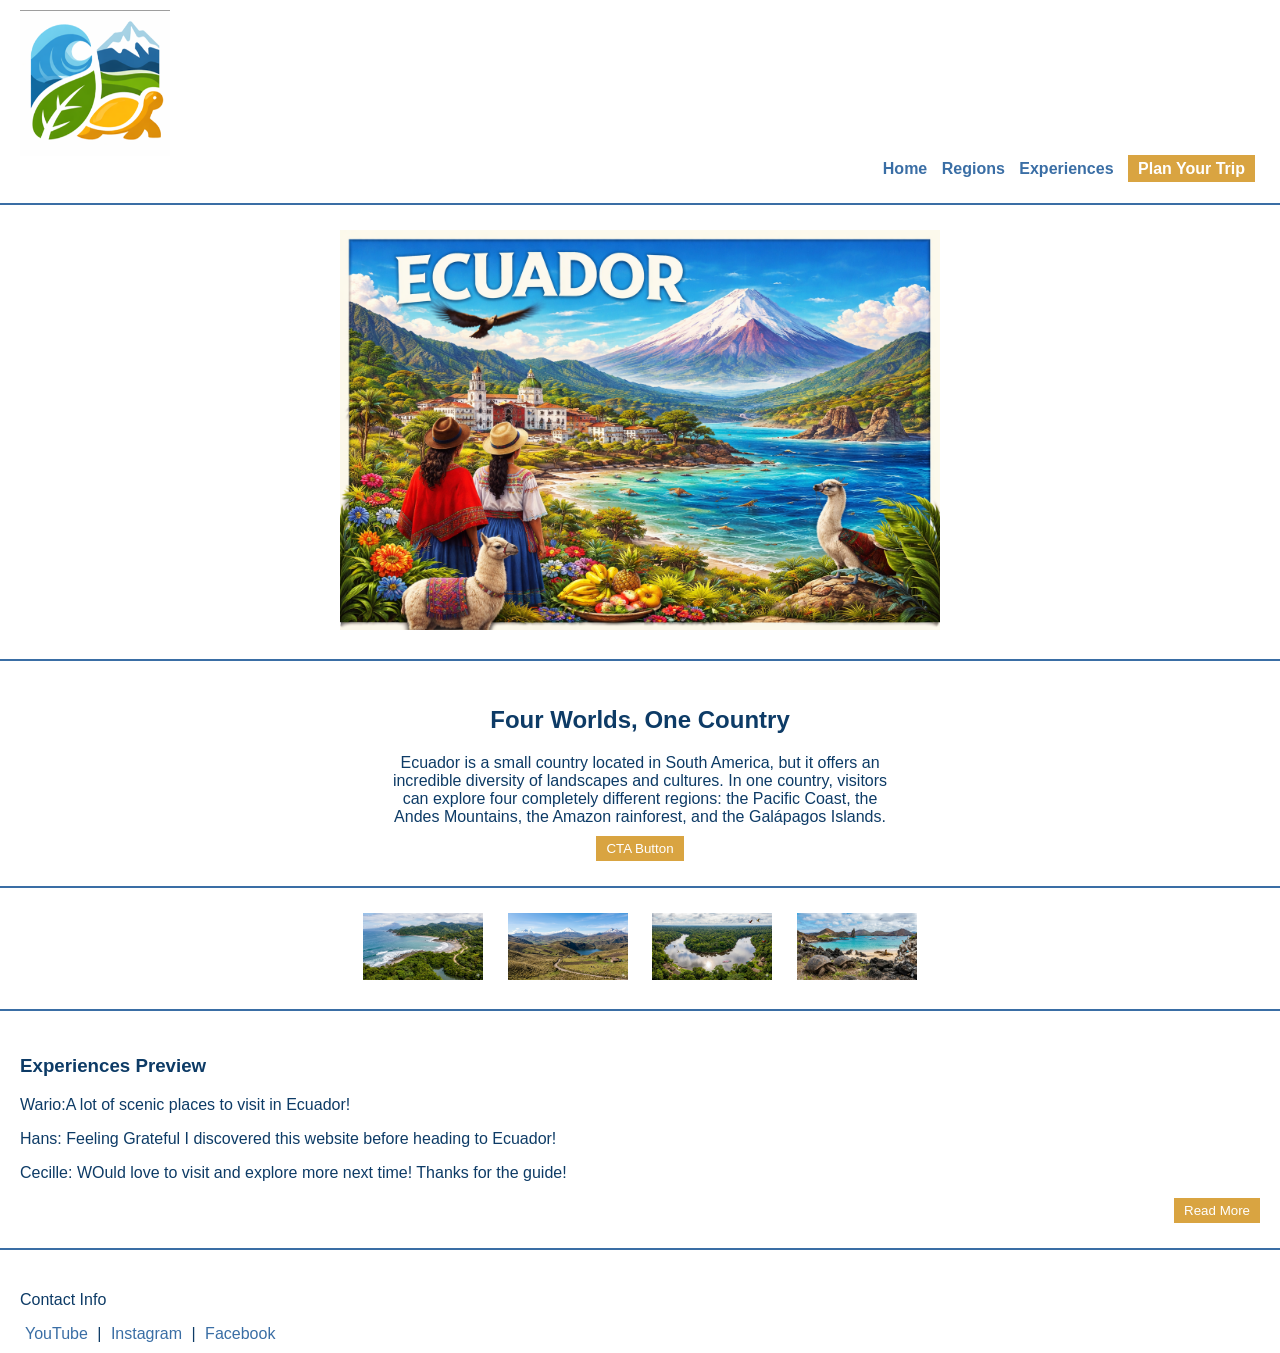
<file: docs/Saldarriaga's Main Page.html>
<!--Blue Villarete
    Role: Team Lead
    Sources: W3Schools-->

<!DOCTYPE html>
<html>
<head>
    <title>Home Page Wireframe</title>
    <link rel="stylesheet" href="main.css">
</head>

<body>

    <header class="header">
        <div class="logo">
            <img src="subpages/logo.png" alt="Logo" width="150">
        </div>
        <nav class="nav-links">
            <a href="#">Home</a>
            <a href="#">Regions</a>
            <a href="#">Experiences</a>
            <a href="#" class="trip-button">Plan Your Trip</a>
        </nav>
    </header>

    <hr>

    <div class="hero">
        <img src="subpages/le Hero.png" alt="Eye-catching Image" width="600">
    </div>

    <hr>

    <div class="intro">
        <h2>Four Worlds, One Country</h2>
        <p>Ecuador is a small country located in South America, but it offers an incredible diversity of landscapes and cultures. In one country, visitors can explore four completely different regions: the Pacific Coast, the Andes Mountains, the Amazon rainforest, and the Galápagos Islands.</p>
        <button>CTA Button</button>
    </div>

    <hr>

    <div class="regions-row">
        <img src="subpages/costa.png" alt="Costa" width="120">
        <img src="subpages/andes.png" alt="Andes" width="120">
        <img src="subpages/amazon.png" alt="Amazon" width="120">
        <img src="subpages/galapogos.png" alt="Galapagos" width="120">
    </div>

    <hr>

    <div class="experiences">
        <div class="preview">
            <h3>Experiences Preview</h3>
            <p>Wario:A lot of scenic places to visit in Ecuador!</p>
            <p>Hans: Feeling Grateful I discovered this website before heading to Ecuador!</p>
            <p>Cecille: WOuld love to visit and explore more next time! Thanks for the guide!</p>
        </div>
        <div class="read-more">
            <button>Read More</button>
        </div>
    </div>

    <hr>

    <footer class="footer">
        <div class="contact-info">
            <p>Contact Info</p>
        </div>
        <div class="social-links">
            <a href="https://www.youtube.com/" target="_blank">YouTube</a> |
            <a href="https://www.instagram.com/" target="_blank">Instagram</a> |
            <a href="https://www.facebook.com/" target="_blank">Facebook</a>
        </div>
    </footer>

</body>
</html>
</file>
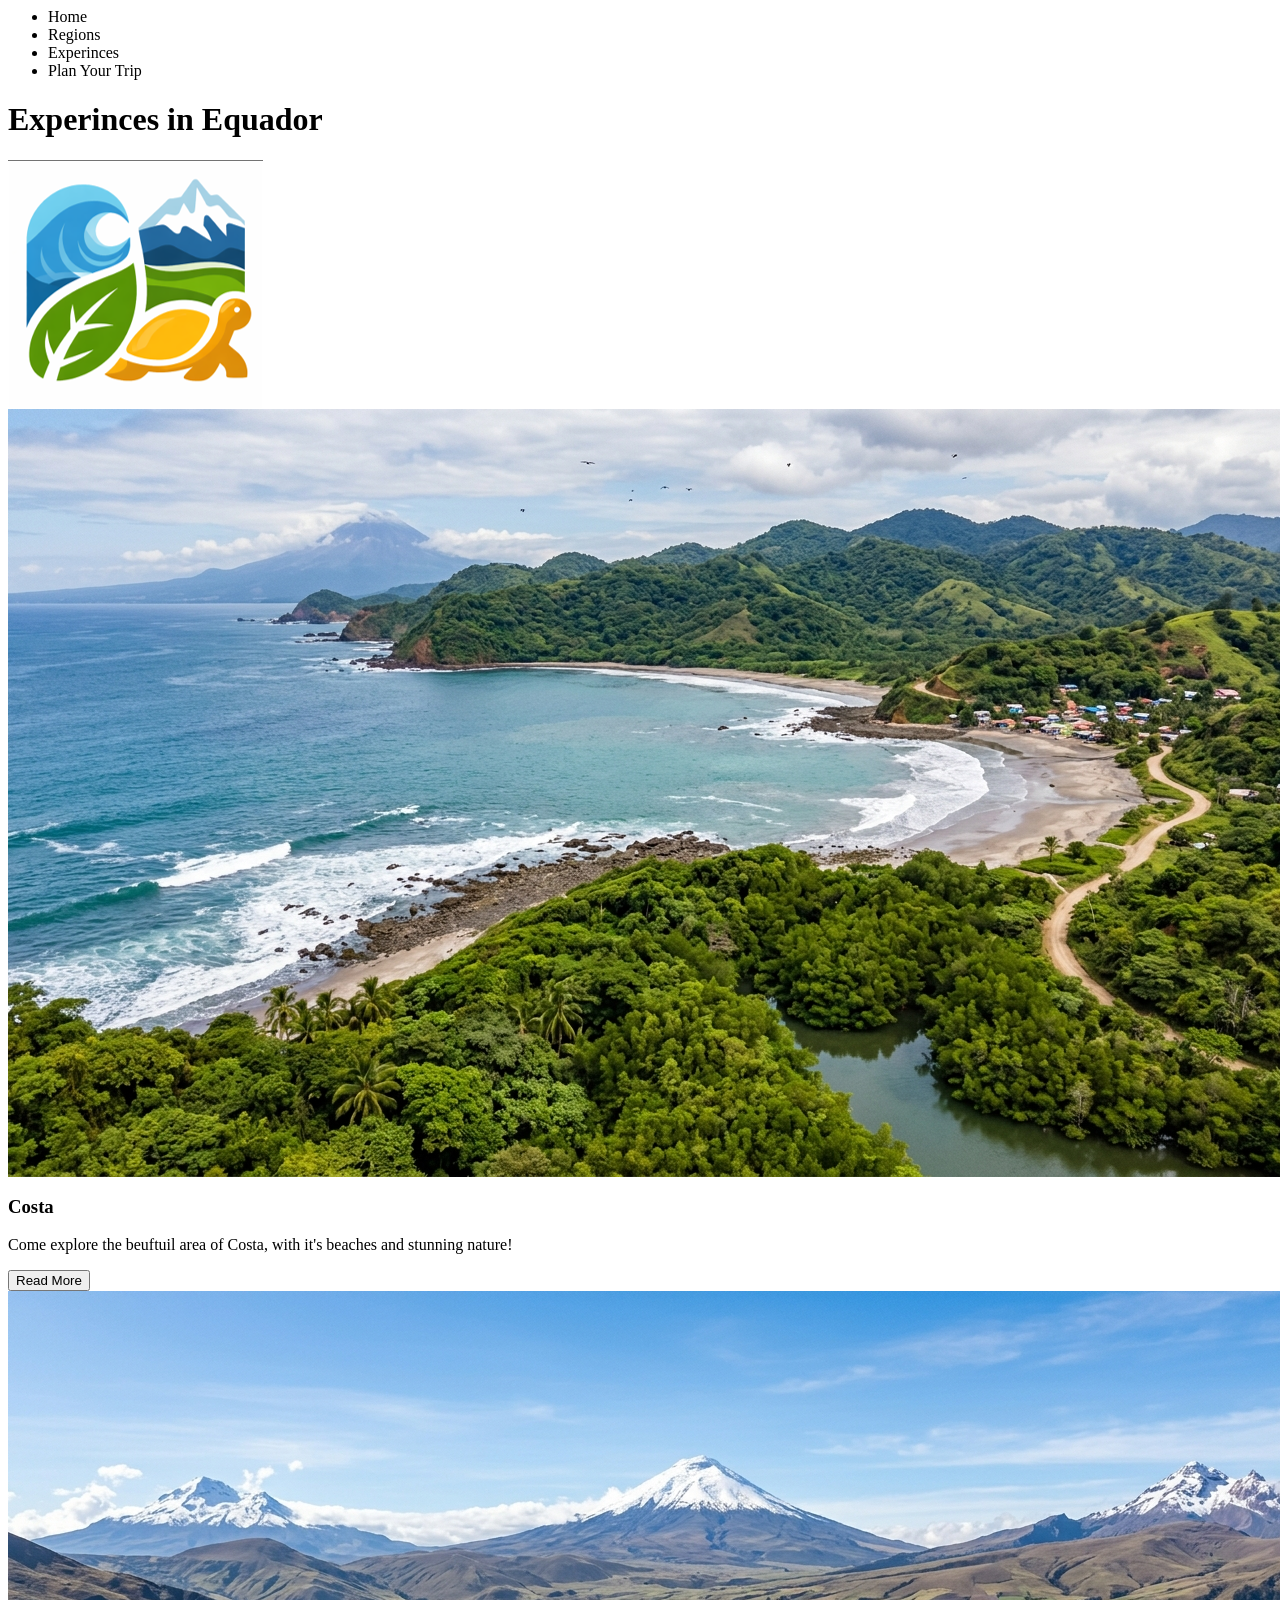
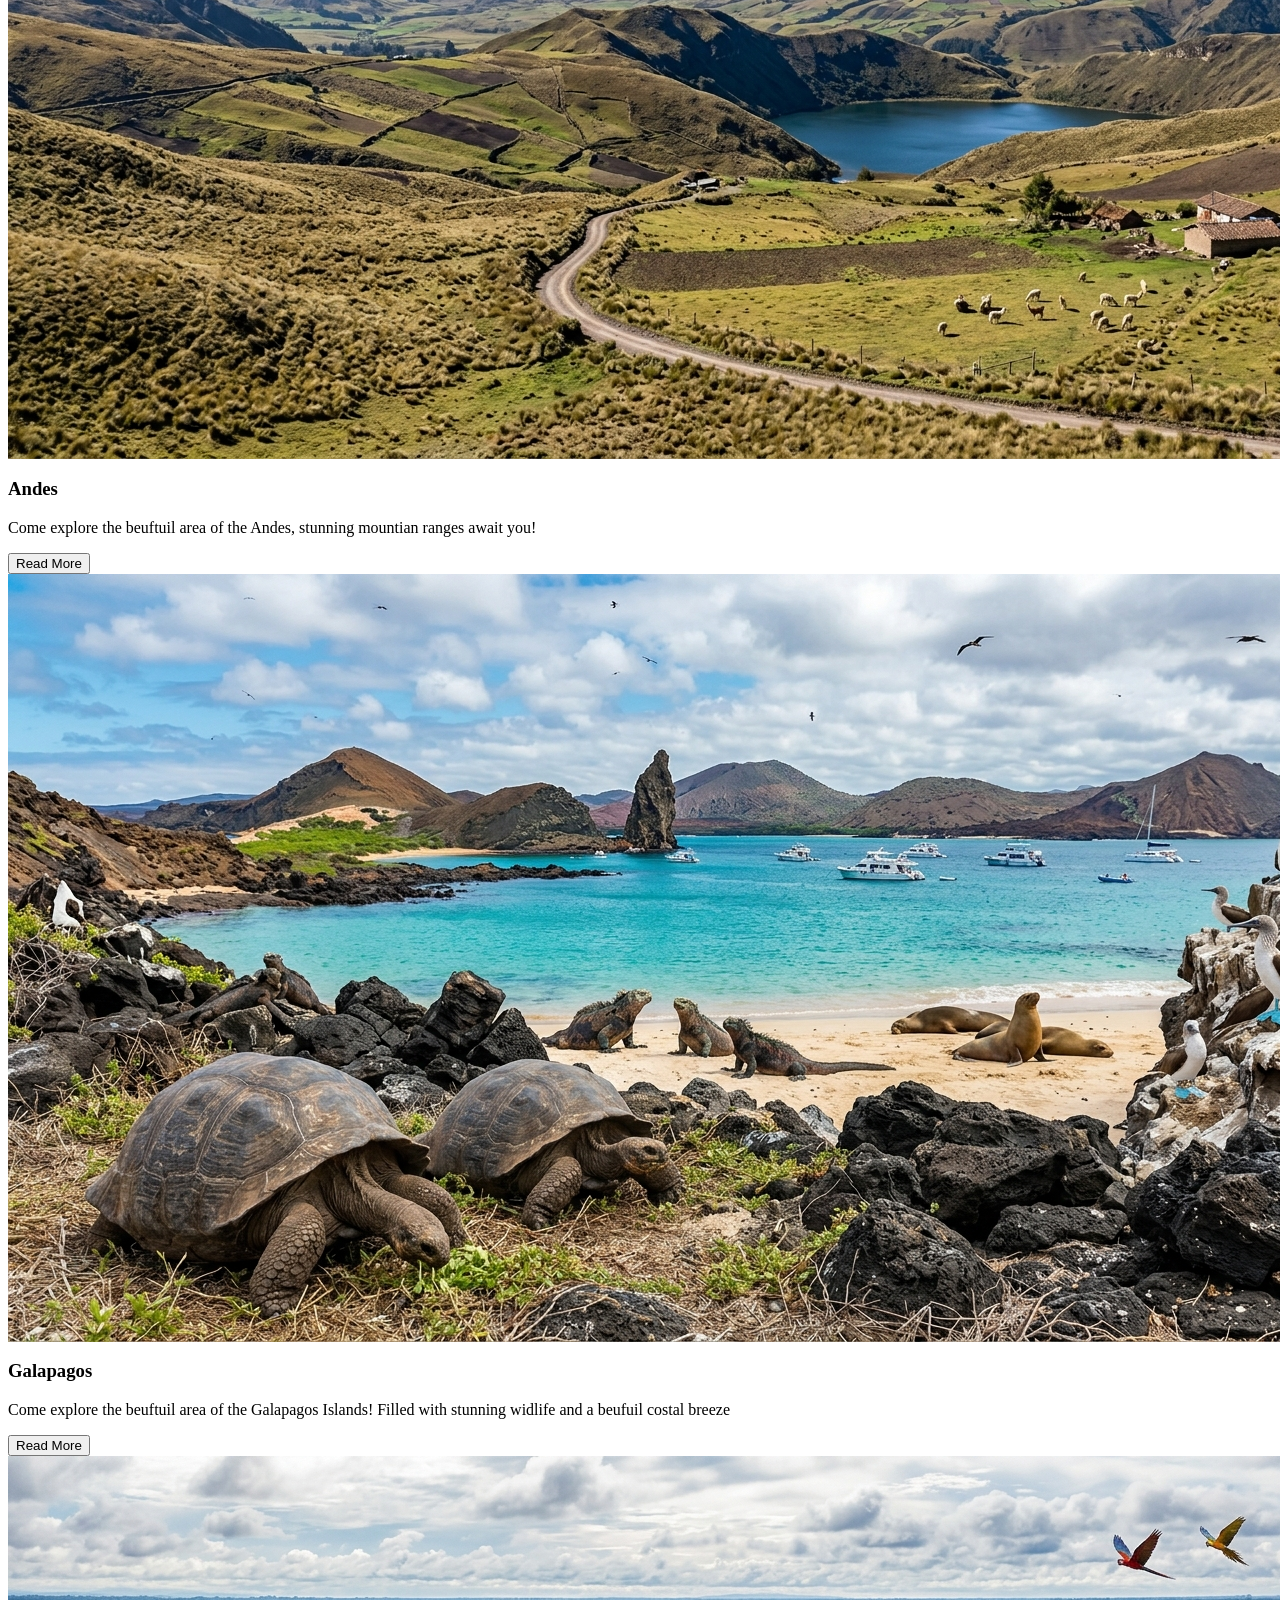
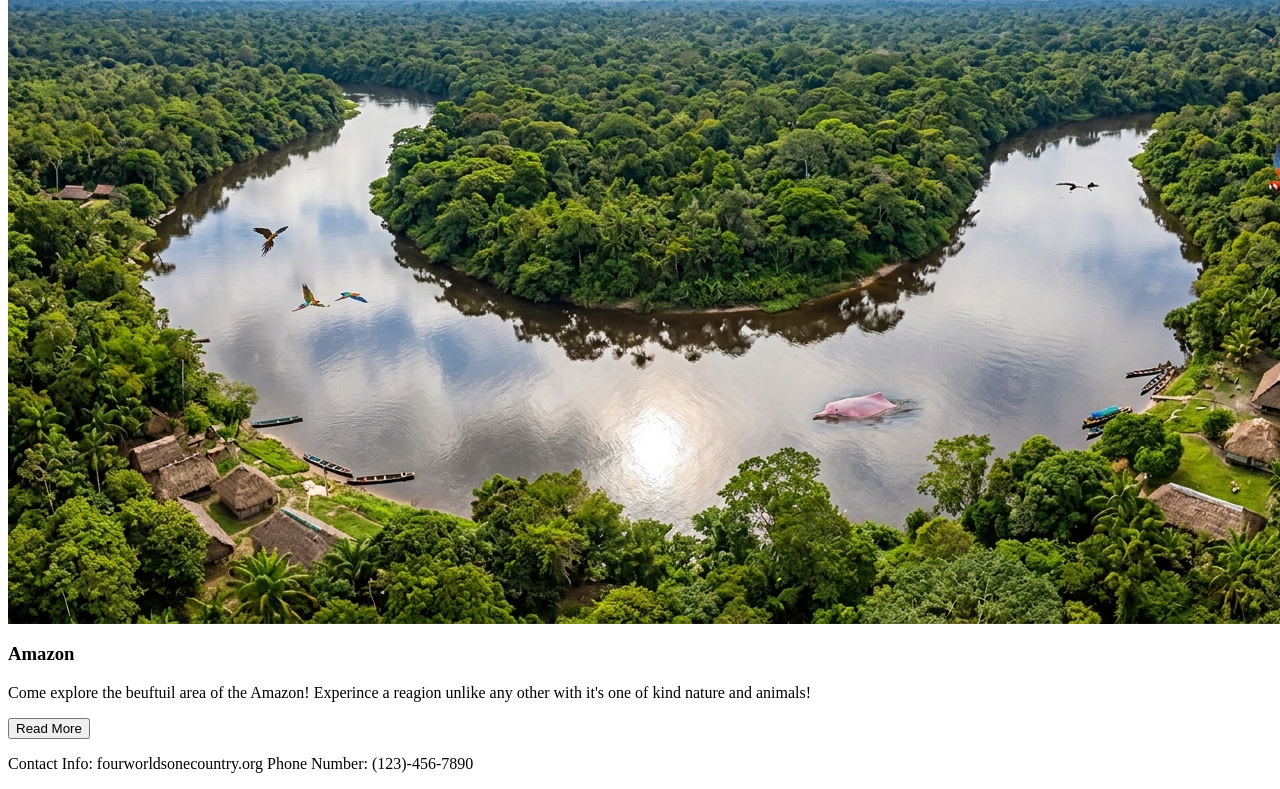
<file: docs/subpages/destnaitions.html>
<!--
Author: Joseph Duren
WWD130
3/18/2026

Sorces:
[0] https://www.w3schools.com/tags/tag_button.asp - creates the HTML code for the "Read Me" buttons
-->
<html>
<head>
    <title>Four Worlds One Country</title>
</head>
<body>
    <nav>
        <ul>
            <li> Home </li>
            <li> Regions </li>
            <li> Experinces </li>
            <li> Plan Your Trip </li>
        </ul>
    </nav>
    <main>
        <div class="logo">
            <h1>Experinces in Equador</h1>
            <img src="logo.png" alt="logo">
        </div>
        <div class="Equador Places">
            <img src="costa.png" alt="costa">
            <h3>Costa</h3>
            <p>Come explore the beuftuil area of Costa, with it's beaches and stunning nature!</p>
            <button class="button1">Read More</button>
            <br>
            <img src="andes.png" alt="andes">
            <h3>Andes</h3>
            <p>Come explore the beuftuil area of the Andes, stunning mountian ranges await you!</p>
            <button class="button2">Read More</button>
            <br>
            <img src="galapogos.png" alt="galapogos">
            <h3>Galapagos</h3>
            <p>Come explore the beuftuil area of the Galapagos Islands! 
                Filled with stunning widlife and a beufuil costal breeze</p>
            <button class="button3">Read More</button>
            <img src="amazon.png" alt="amazon">
            <h3>Amazon</h3>
            <p>Come explore the beuftuil area of the Amazon! 
                Experince a reagion unlike any other with it's one of kind nature and animals!</p>
            <button class="button3">Read More</button>
        </div>
        <footer>
        <p>Contact Info: fourworldsonecountry.org Phone Number: (123)-456-7890</p>
      </footer>
    </body>
</html>
</file>
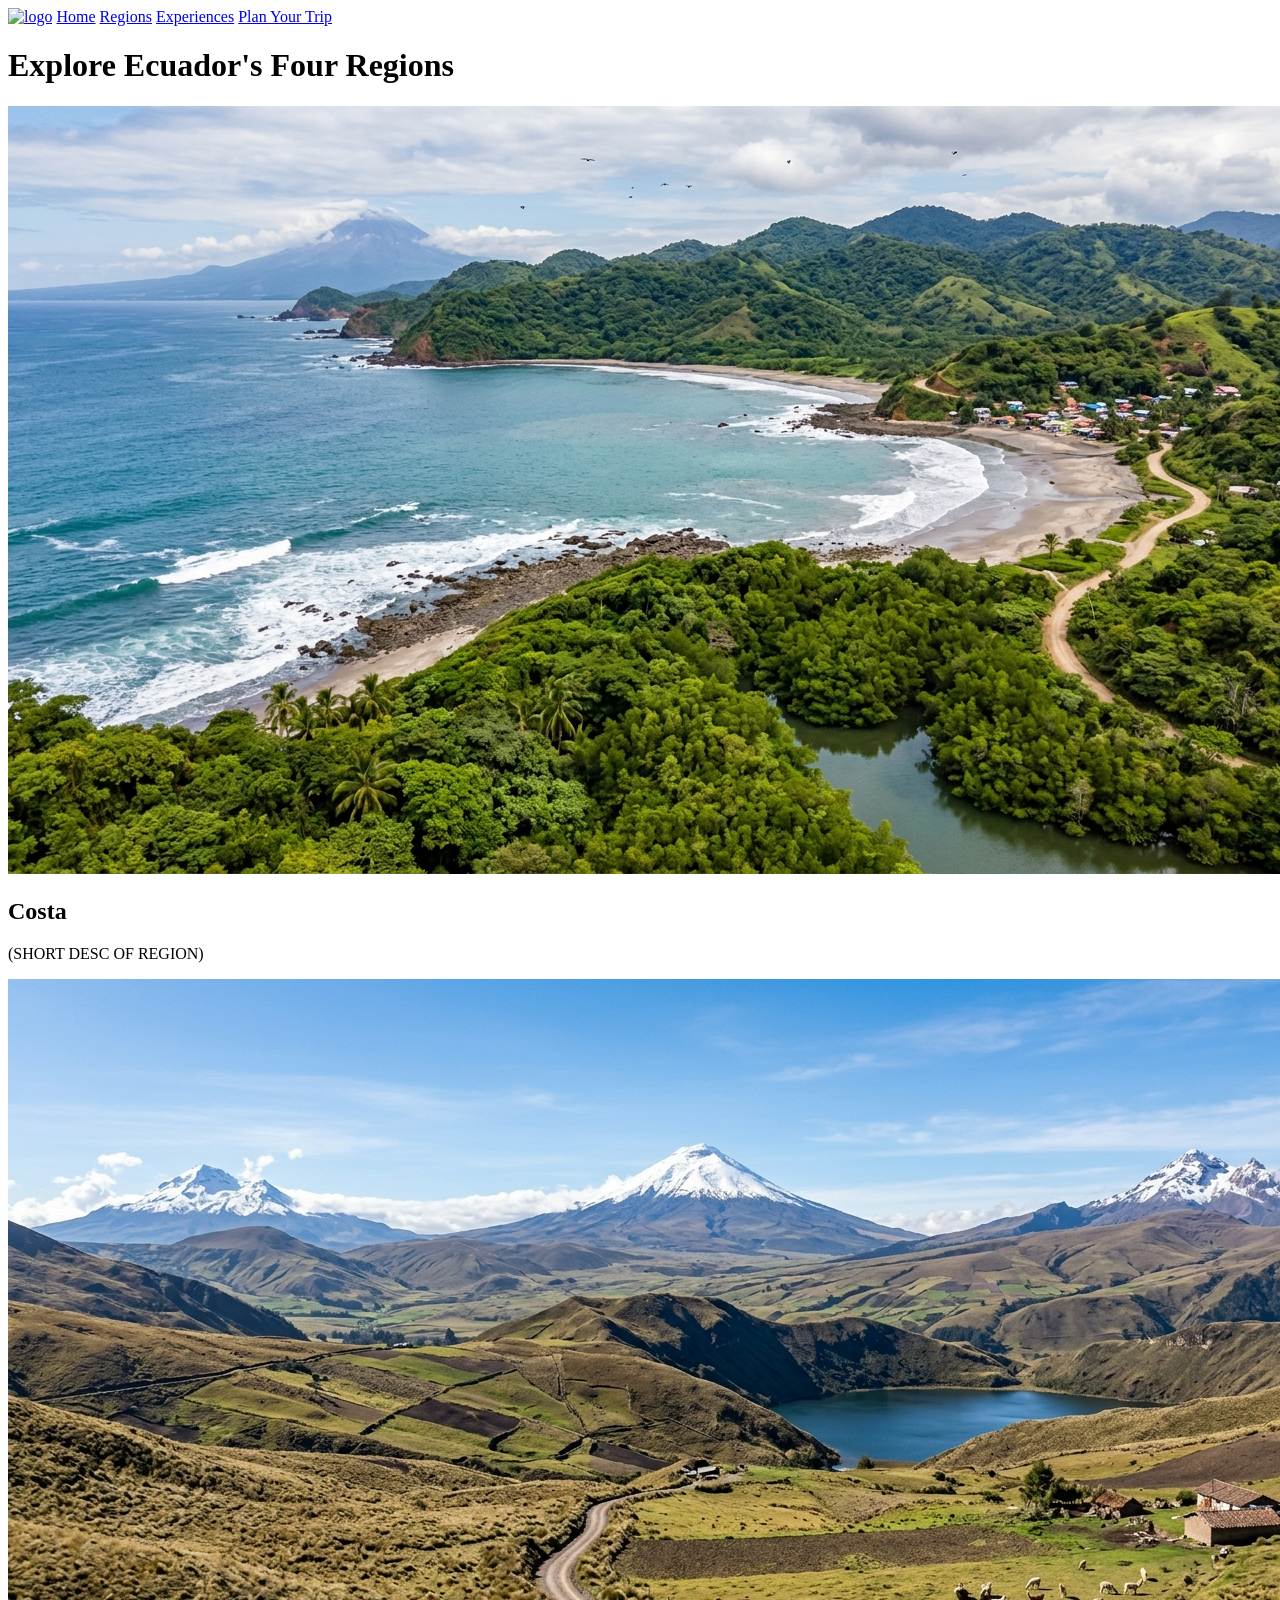
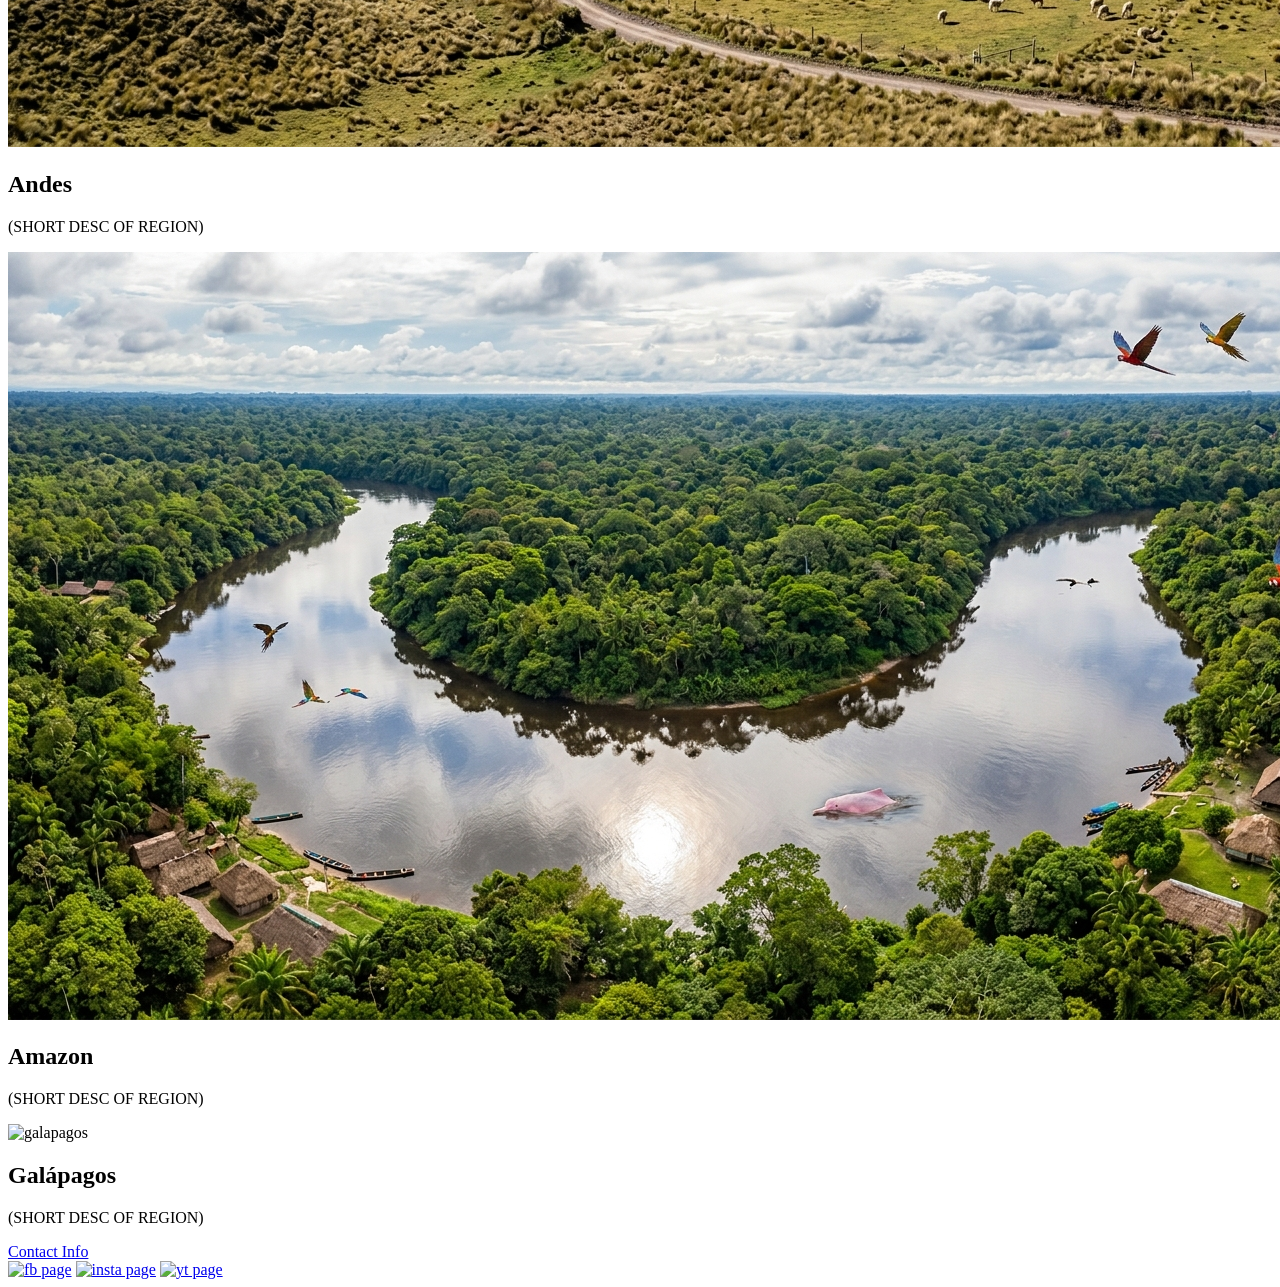
<file: docs/subpages/regions.html>
<!--
REGIONS PAGE
Luisa's team
Author: Spencer Santos
Contributors: 
-Client: Luisia 
-Jr Devs: Spencer
Date: 21 Mar 2026
Sources:
[0]
-->

<!DOCTYPE html>
<html lang="en">
<head>
    <meta charset="UTF-8">
    <meta name="viewport" content="width=device-width, initial-scale=1.0">
    <title>Home</title>
</head>
    <body>
        <header>
            <nav>
                <a href="index.html"><img alt="logo" id="nav_logo"></a>
                <a href="index.html">Home</a>
                <a href="regions.html">Regions</a>
                <a href="#">Experiences</a>
                <a href="#">Plan Your Trip</a>
            </nav>
        </header>
        <div><h1>Explore Ecuador's Four Regions</h1></div> <!--Title of page-->
        <main> <!--Each region's box-->
            <section>
                <img src="costa.png" alt="costa">
                <h2>Costa</h2>
                <p>(SHORT DESC OF REGION)</p>
            </section>
            <section>
                <img src="andes.png" alt="andes">
                <h2>Andes</h2>
                <p>(SHORT DESC OF REGION)</p>
            </section>
            <section>
                <img src="amazon.png" alt="amazon">
                <h2>Amazon</h2>
                <p>(SHORT DESC OF REGION)</p>
            </section>
            <section>
                <img alt="galapagos">
                <h2>Galápagos</h2>
                <p>(SHORT DESC OF REGION)</p>
            </section>
        </main>
        <footer> <!--Footer-->
            <a href="#">Contact Info</a>
            <div class="social_media_pages">
                <a href="https://www.facebook.com" target="_blank"><img alt="fb page"></a>
                <a href="https://www.instagram.com" target="_blank"><img alt="insta page"></a>
                <a href="https://www.youtube.com" target="_blank"><img alt="yt page"></a>
            </div>
        </footer>
    </body>
</html>
</file>
<file: docs/main.css>
body {
    font-family: 'Open Sans', sans-serif;
    background-color: #FFFFFF;
    color: #0D3B66;
    margin: 0;
    padding: 0;
}

h1, h2, h3 {
    font-family: 'Montserrat', sans-serif;
    color: #0D3B66;
}

a {
    color: #3A6EA5;
    text-decoration: none;
    margin: 0 5px;
}

a:hover {
    color: #D9A441;
}

button, .trip-button {
    background-color: #D9A441;
    color: #FFFFFF;
    border: none;
    padding: 5px 10px;
    cursor: pointer;
    text-decoration: none;
}

button:hover, .trip-button:hover {
    background-color: #2E7D32;
}

.header {
    padding: 10px 20px;
}

.nav-links {
    text-align: right;
}

.nav-links a {
    font-weight: bold;
}

.hero, .intro {
    text-align: center;
    padding: 10px;
}

.intro p {
    max-width: 500px;
    margin: 0 auto 10px auto;
}

.regions-row {
    text-align: center;
    padding: 10px;
}

.regions-row img {
    margin: 0 10px;
}

.experiences {
    padding: 10px 20px;
}

.experiences .preview {
    margin-bottom: 10px;
}

.experiences .read-more {
    text-align: right;
}

.footer {
    padding: 10px 20px;
}

.footer a {
    margin: 0 5px;
}

hr {
    border: 1px solid #3A6EA5;
    margin: 15px 0;
}
</file>
